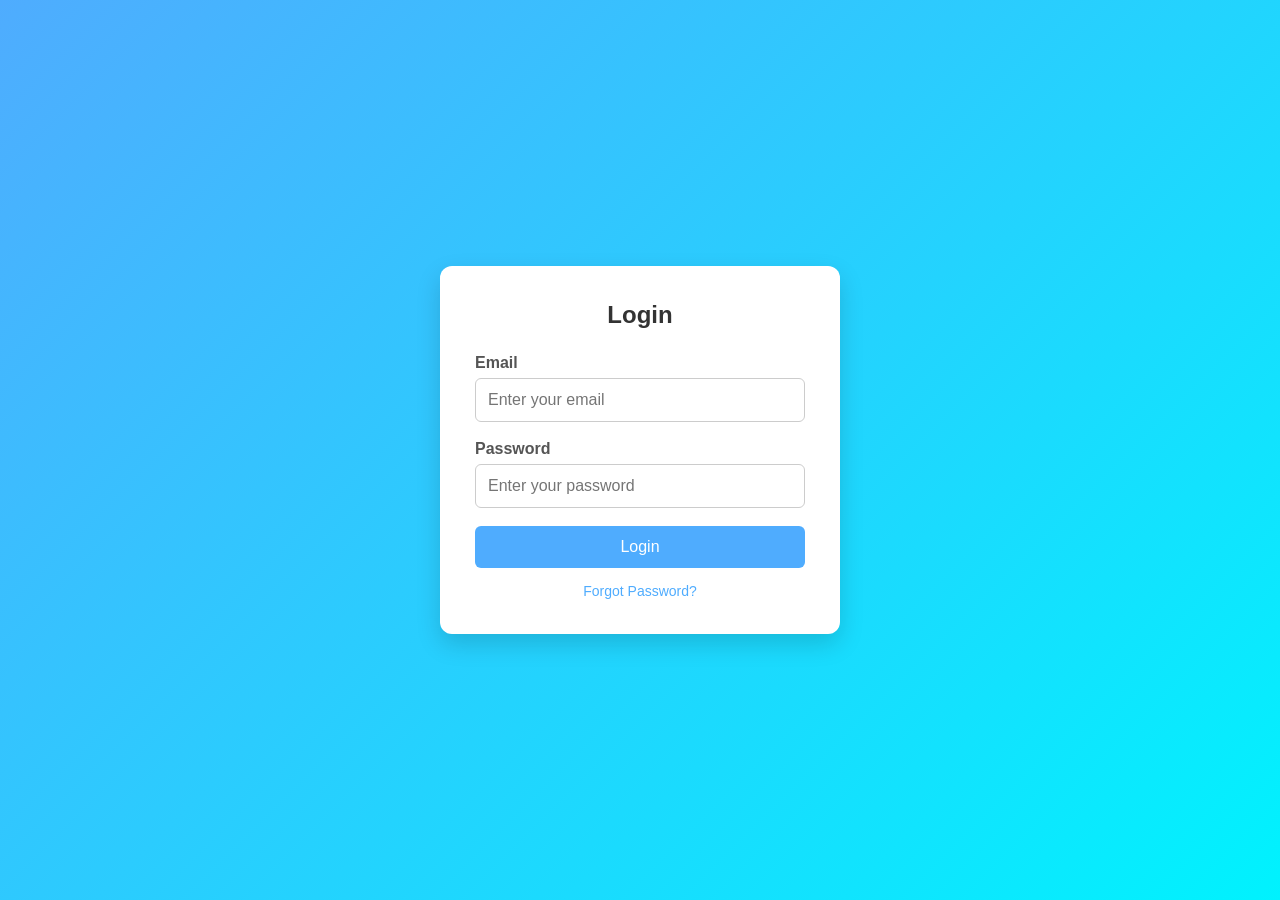
<file: task17june/index.html>
<!DOCTYPE html>
<html lang="en">

<head>
    <meta charset="UTF-8">
    <meta name="viewport" content="width=device-width, initial-scale=1.0">
    <title>Responsive Login Page</title>
    <link rel="stylesheet" href="style.css">
</head>

<body>

    <div class="login-container">
        <form class="login-form">
            <h2>Login</h2>

            <div class="input-group">
                <label>Email</label>
                <input type="email" placeholder="Enter your email" required>
            </div>

            <div class="input-group">
                <label>Password</label>
                <input type="password" placeholder="Enter your password" required>
            </div>

            <button type="submit" class="login-btn">Login</button>

            <a href="forgotpassword.html" class="forgot-link">Forgot Password?</a>
        </form>
    </div>

</body>

</html>
</file>
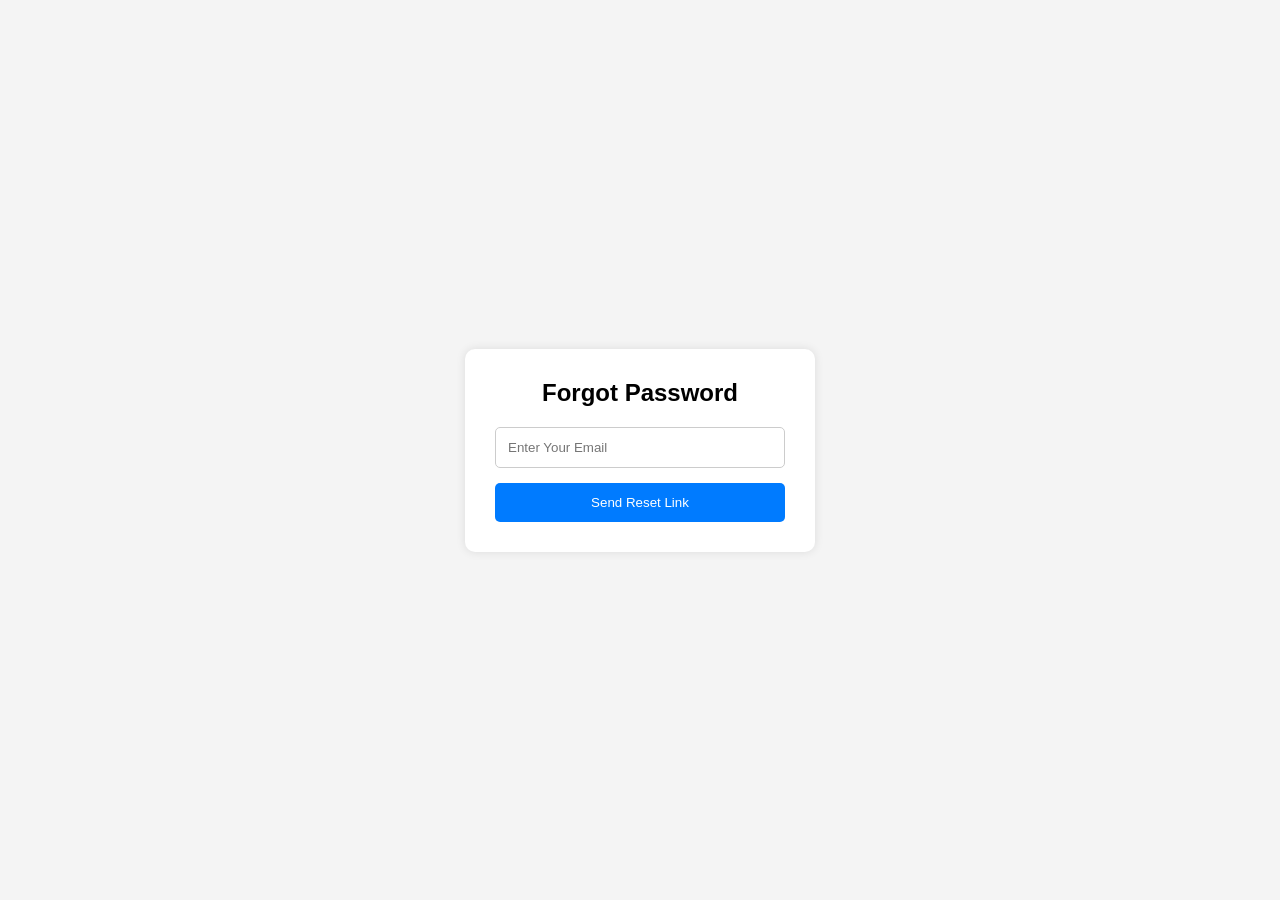
<file: task17june/forgotpassword.html>
<!DOCTYPE html>
<html lang="en">
<head>
    <meta charset="UTF-8">
    <meta name="viewport" content="width=device-width, initial-scale=1.0">
    <title>Forgot Password</title>
    <link rel="stylesheet" href="forgotpasswordstyle.css">
</head>
<body>

    <div class="card">
        <h2>Forgot Password</h2>

        <input type="email" placeholder="Enter Your Email">

        <button>Send Reset Link</button>
    </div>

</body>
</html>
</file>
<file: task17june/style.css>
* {
    margin: 0;
    padding: 0;
    box-sizing: border-box;
    font-family: Arial, sans-serif;
}

body {
    min-height: 100vh;
    display: flex;
    justify-content: center;
    align-items: center;
    background: linear-gradient(135deg, #4facfe, #00f2fe);
    padding: 20px;
}

.login-container {
    width: 100%;
    max-width: 400px;
}

.login-form {
    background: #fff;
    padding: 35px;
    border-radius: 12px;
    box-shadow: 0 10px 25px rgba(0, 0, 0, 0.15);
}

.login-form h2 {
    text-align: center;
    margin-bottom: 25px;
    color: #333;
}

.input-group {
    margin-bottom: 18px;
}

.input-group label {
    display: block;
    margin-bottom: 6px;
    font-weight: 600;
    color: #555;
}

.input-group input {
    width: 100%;
    padding: 12px;
    border: 1px solid #ccc;
    border-radius: 6px;
    outline: none;
    font-size: 16px;
}

.input-group input:focus {
    border-color: #4facfe;
}

.login-btn {
    width: 100%;
    padding: 12px;
    border: none;
    border-radius: 6px;
    background: #4facfe;
    color: #fff;
    font-size: 16px;
    cursor: pointer;
    transition: 0.3s;
}

.login-btn:hover {
    background: #2f8ef5;
}

.forgot-link {
    display: block;
    text-align: center;
    margin-top: 15px;
    text-decoration: none;
    color: #4facfe;
    font-size: 14px;
}

.forgot-link:hover {
    text-decoration: underline;
}

@media (max-width: 480px) {
    .login-form {
        padding: 25px;
    }

    .login-form h2 {
        font-size: 24px;
    }
}
</file>
<file: task17june/forgotpasswordstyle.css>
*{
            margin:0;
            padding:0;
            box-sizing:border-box;
            font-family:Arial, sans-serif;
        }

        body{
            height:100vh;
            display:flex;
            justify-content:center;
            align-items:center;
            background:#f4f4f4;
        }

        .card{
            background:#fff;
            padding:30px;
            width:350px;
            border-radius:10px;
            box-shadow:0 0 10px rgba(0,0,0,0.1);
        }

        h2{
            text-align:center;
            margin-bottom:20px;
        }

        input{
            width:100%;
            padding:12px;
            border:1px solid #ccc;
            border-radius:5px;
            margin-bottom:15px;
        }

        button{
            width:100%;
            padding:12px;
            border:none;
            background:#007bff;
            color:#fff;
            border-radius:5px;
            cursor:pointer;
        }

        button:hover{
            background:#0056b3;
        }
</file>
